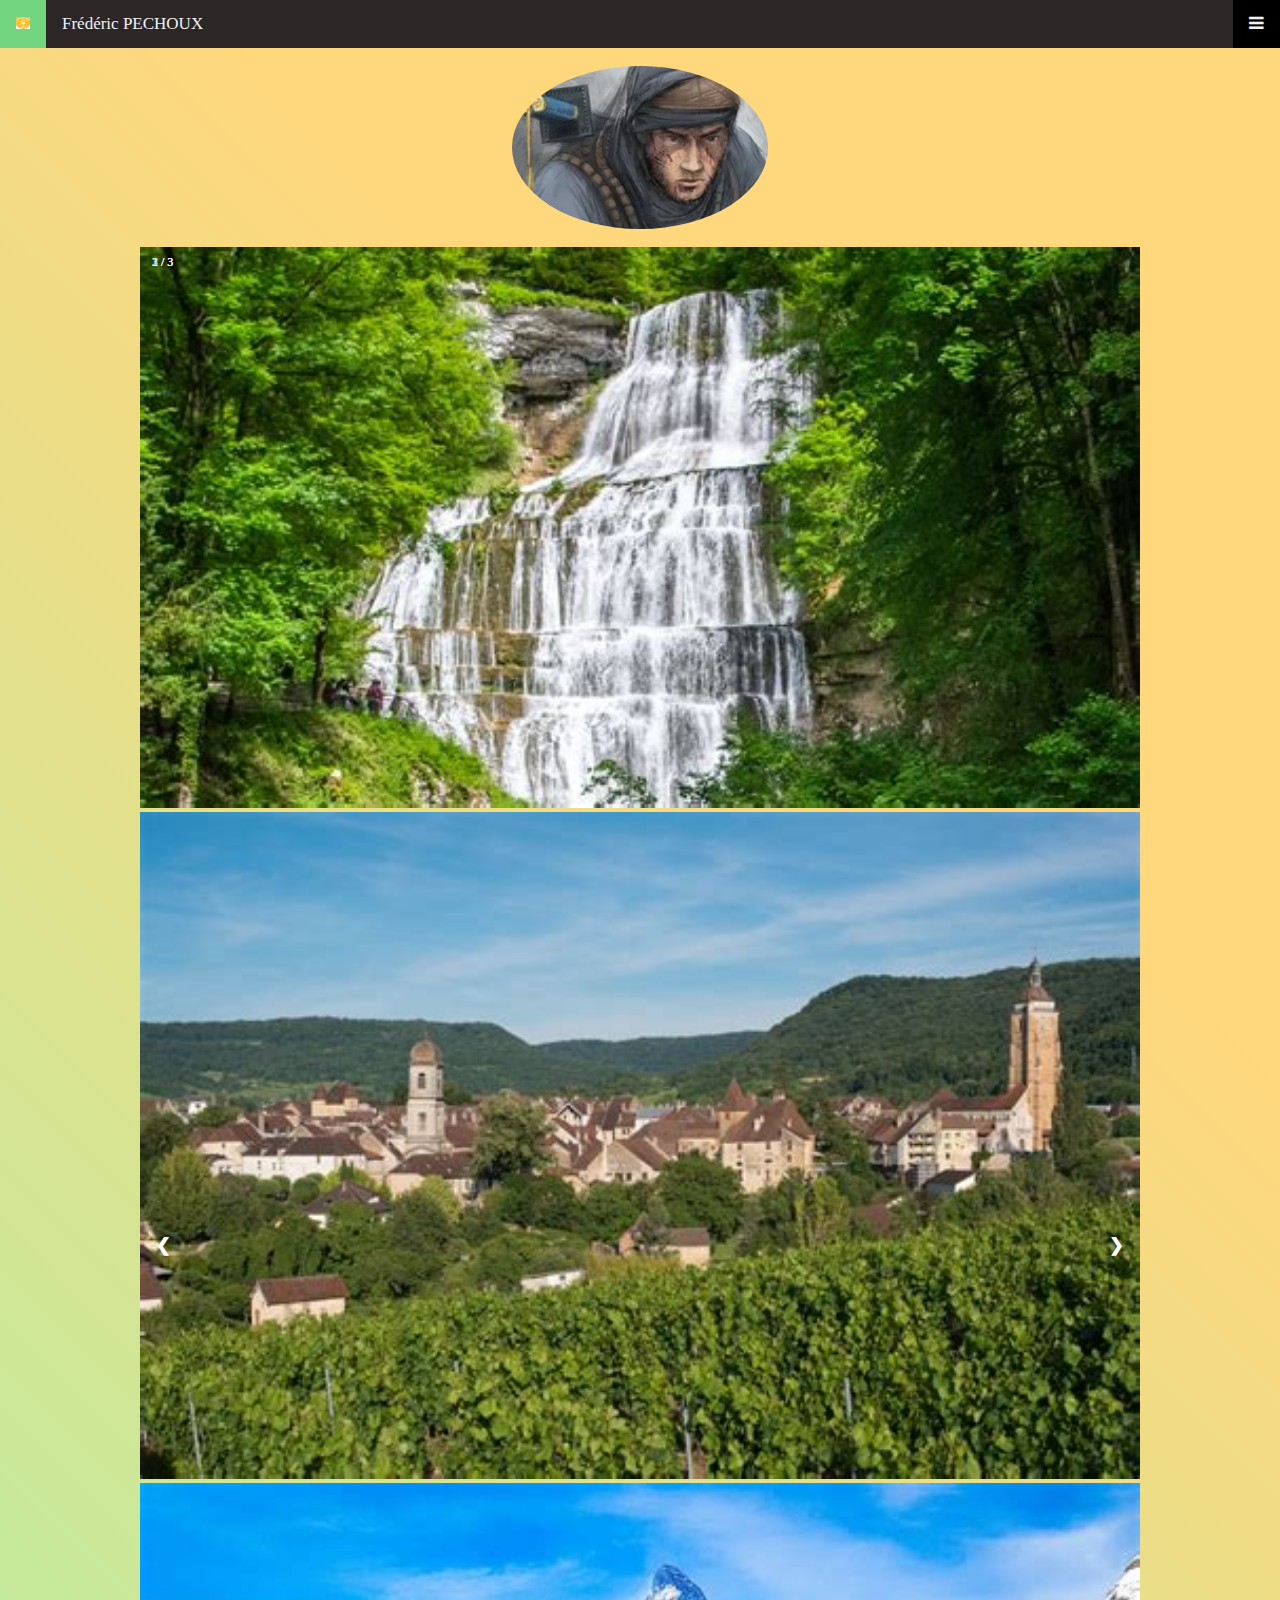
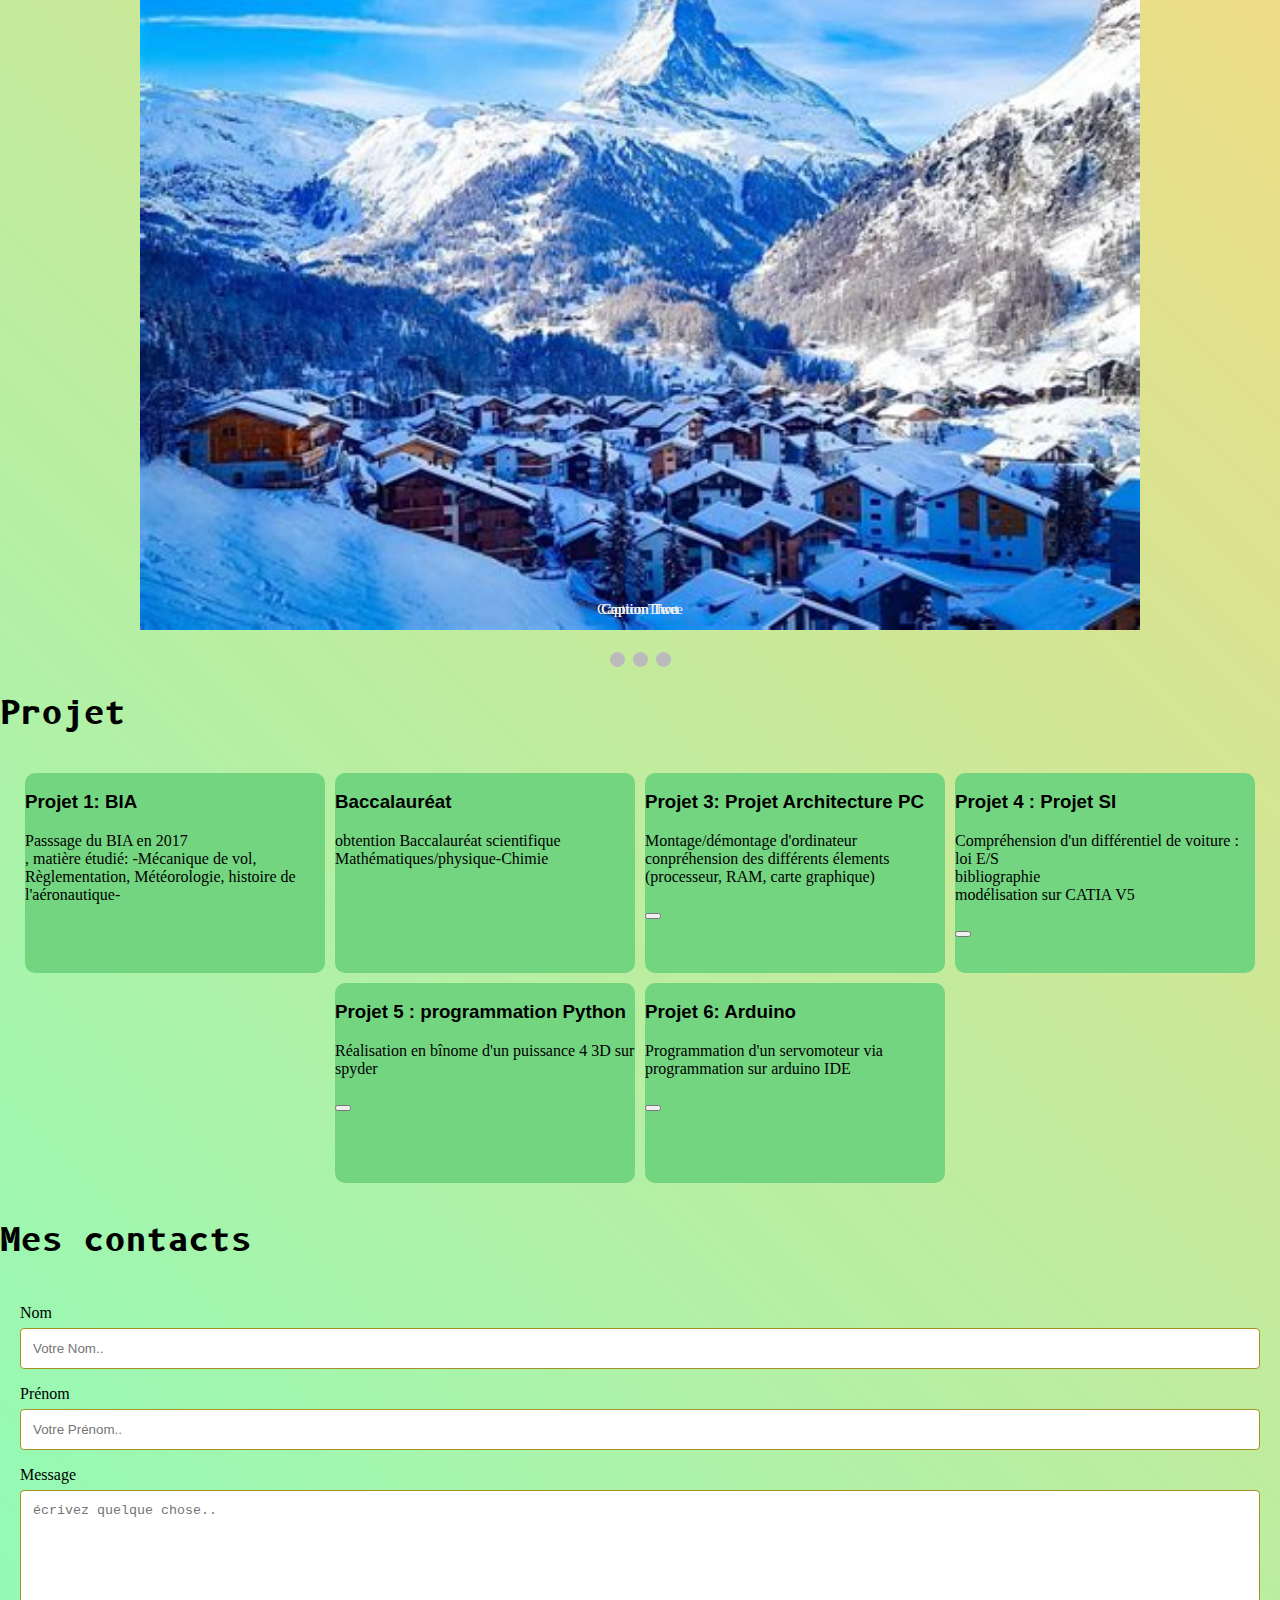
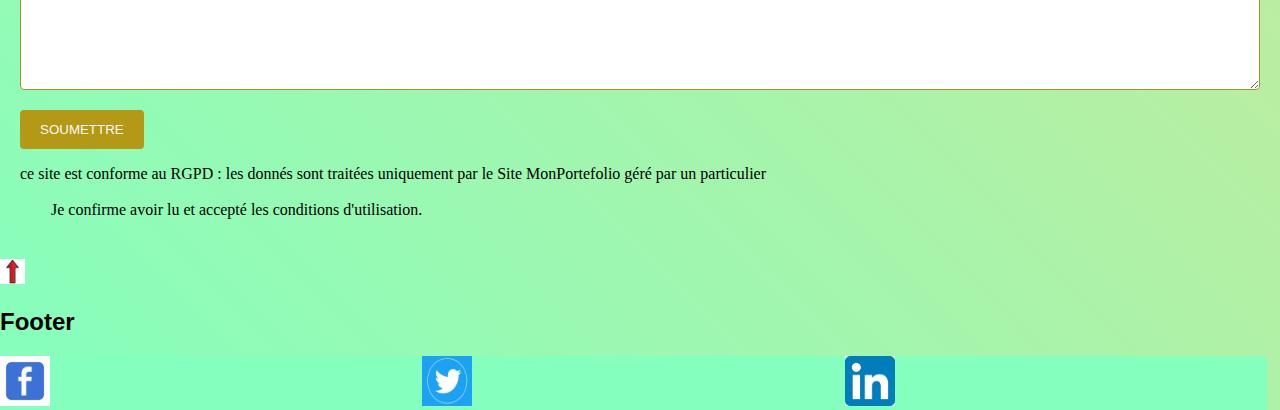
<file: index.html>
<!DOCTYPE html>
<html lang="fr">

<head>
    <meta charset="UTF-8">
    <meta name="viewport" content="width=device-width, initial-scale=1.0">
    <link rel="stylesheet" href="css/style.css">
    <script src="js/fonc.js" ></script>
    <title>MonPortefolio</title>
    <!-- Load an icon library to show a hamburger menu (bars) on small screens -->
    <link rel="stylesheet" href="https://cdnjs.cloudflare.com/ajax/libs/font-awesome/4.7.0/css/font-awesome.min.css">


</head>

<body>



    <div class="topnav">
        <a href="#home" class="active"><img src="images/Blason.jpeg" alt="Blason escrime" height="12px"width="14px"></a>
        <a>Frédéric PECHOUX</a>

        <div id="myLinks">
            <!--  <a activ href="#home">Accueil</a>-->
            <a href="#Accueil">Accueil</a>  
            <a href="#news">A propos</a>
            <a href="#contacts">Projets</a>
            <a href="#about">Contacts</a>
        </div>
        <!-- "Hamburger menu" / "Bar icon" to toggle the navigation links -->
        <a href="javascript:void(0);" class="icon" onclick="myFunction()">
            <i class="fa fa-bars"></i>
        </a>
    </div>




    <div>
        <br>
        <img src="images/Mon_profil.png" alt="mon profit" class="portrait">
        <br>
    </div>

    <main>
        <div id="container">

            <section id="Edito">
                <div class="slideshow-container">

                    <!-- Full-width images with number and caption text -->
                    <div class="mySlides fade">
                        <div class="numbertext">1 / 3</div>
                        <img src="images/photo_cascade.jpeg" alt="photo de cascade" style="width:100%">
                        <div class="text">Caption Text</div>
                    </div>

                    <div class="mySlides fade">
                        <div class="numbertext">2 / 3</div>
                        <img src="images/photo_village.jpeg" alt="photo de village" style="width:100%">
                        <div class="text">Caption Two</div>
                    </div>

                    <div class="mySlides fade">
                        <div class="numbertext">3 / 3</div>
                        <img src="images/photo_montagne.jpeg" alt="photo de montagne" style="width:100%">
                        <div class="text">Caption Three</div>
                    </div>

                    <!-- Next and previous buttons -->
                    <a class="prev" onclick="plusSlides(-1)">&#10094;</a>
                    <a class="next" onclick="plusSlides(1)">&#10095;</a>
                </div>
                <br>

                <!-- The dots/circles -->
                <div style="text-align:center">
                    <span class="dot" onclick="currentSlide(1)"></span>
                    <span class="dot" onclick="currentSlide(2)"></span>
                    <span class="dot" onclick="currentSlide(3)"></span>
                </div>
            </section>



            <h1>Projet</h1>
            <section id="travail">

                <div class="projet">
                    <h3>Projet 1: BIA</h3>

                    <div class="flipcard">

                        <div class="card-single">

                            <div class="front-face">
                                <!-- contenu de la face avant de la carte -->
                                <p> Passsage du BIA en 2017 <br> , matière étudié: -Mécanique de vol, Règlementation,
                                    Météorologie, histoire de l'aéronautique- </p>
                            </div><!-- /.front -->

                            <div class="back-face">
                                <!-- contenu de la face arrière de la carte -->
                            </div><!-- /.back -->

                        </div><!-- /.card-single -->


                    </div><!-- /.flipcard -->
                </div>
                <div class="projet">
                    <h3>Baccalauréat</h3>

                    <div class="flipcard">
                        <p> obtention Baccalauréat scientifique Mathématiques/physique-Chimie </p>
                        <div class="card-single">

                            <div class="front-face">
                                <!-- contenu de la face avant de la carte -->
                            </div><!-- /.front -->

                            <div class="back-face">
                                <!-- contenu de la face arrière de la carte -->
                            </div><!-- /.back -->

                        </div><!-- /.card-single -->
                    </div><!-- /.flipcard -->
                </div>
                <div class="projet">
                    <h3>Projet 3: Projet Architecture PC</h3>

                    <div class="flipcard">

                        <div class="card-single">
                            <p> Montage/démontage d'ordinateur <br> conpréhension des différents élements (processeur,
                                RAM, carte graphique)</p>
                            <div class="front-face">
                                <!-- contenu de la face avant de la carte -->
                            </div><!-- /.front -->

                            <div class="back-face">
                                <!-- contenu de la face arrière de la carte -->
                            </div><!-- /.back -->

                        </div><!-- /.card-single -->

                        <button
                            onclick="changeClass('Donec consectetur ipsum quis sodales sodales.Quisque lobortis risus semper mi ultrices vulputate.')"><!-- le bouton sur lequel on appuie pour faire tourner la carte --></button>

                    </div><!-- /.flipcard -->
                </div>
                <div class="projet">
                    <h3>Projet 4 : Projet SI</h3>

                    <div class="flipcard">

                        <div class="card-single">
                            <p>Compréhension d'un différentiel de voiture : loi E/S <br> bibliographie <br> modélisation
                                sur CATIA V5</p>
                            <div class="front-face">
                                <!-- contenu de la face avant de la carte -->
                            </div><!-- /.front -->

                            <div class="back-face">

                                <!-- contenu de la face arrière de la carte -->
                            </div><!-- /.back -->

                        </div><!-- /.card-single -->

                        <button
                            onclick="changeClass('Donec consectetur ipsum quis sodales sodales.Quisque lobortis risus semper mi ultrices vulputate.')"><!-- le bouton sur lequel on appuie pour faire tourner la carte --></button>

                    </div><!-- /.flipcard -->
                </div>
                <div class="projet">
                    <h3>Projet 5 : programmation Python </h3>
                    <div class="flipcard">
                        <p>Réalisation en bînome d'un puissance 4 3D sur spyder</p>
                        <div class="card-single">

                            <div class="front-face">
                                <!-- contenu de la face avant de la carte -->
                            </div><!-- /.front -->

                            <div class="back-face">
                                <!-- contenu de la face arrière de la carte -->
                            </div><!-- /.back -->

                        </div><!-- /.card-single -->

                        <button
                            onclick="changeClass('Donec consectetur ipsum quis sodales sodales.Quisque lobortis risus semper mi ultrices vulputate.')"><!-- le bouton sur lequel on appuie pour faire tourner la carte --></button>

                    </div><!-- /.flipcard -->
                </div>
                <div class="projet">

                    <h3>Projet 6: Arduino</h3>
                    <div class="flipcard">

                        <div class="card-single">
                            <p>Programmation d'un servomoteur via programmation sur arduino IDE</p>
                            <div class="front-face">
                                <!-- contenu de la face avant de la carte -->
                            </div><!-- /.front -->

                            <div class="back-face">
                                <!-- contenu de la face arrière de la carte -->
                            </div><!-- /.back -->

                        </div><!-- /.card-single -->

                        <button
                            onclick="changeClass('Donec consectetur ipsum quis sodales sodales.Quisque lobortis risus semper mi ultrices vulputate.')"><!-- le bouton sur lequel on appuie pour faire tourner la carte --></button>

                    </div><!-- /.flipcard -->
                </div>
            </section>

            <h1>Mes contacts</h1>
            <div class="container">
                <form action="action_page.php">

                    <label for="fname">Nom</label>
                    <input type="text" id="fname" name="firstname" placeholder="Votre Nom..">

                    <label for="lname">Prénom</label>
                    <input type="text" id="lname" name="lastname" placeholder="Votre Prénom..">



                    <label for="subject">Message</label>
                    <textarea id="subject" name="subject" placeholder="écrivez quelque chose.."
                        style="height:200px"></textarea>

                    <input type="submit" value="SOUMETTRE">
                    <p> ce site est conforme au RGPD : les donnés sont traitées uniquement par le Site MonPortefolio
                        géré par un particulier </p>
                    <!-- Case à cocher pour l'acceptation des conditions -->

                    <div class="checkbox-group">

                        <label>

                            <input type="checkbox" id="agree" name="agree" required>

                            Je confirme avoir lu et accepté les conditions d'utilisation.
                            
                        </label>
                    </div>

            </div>
            </form>

            <form>

                <a type="button" href='#' class="top"><img src="images/la_flèche.png" alt="la flèche" height="25px"
                        width="25px"></a>
            </form>
        </div>
        </div><!--modif-->
        <section>

        </section>

    </main>
    <h2> Footer</h2>
    <footer>
        <div class="feet"><a href="https://fr-fr.facebook.com/facebook/"><img src="images/logo_facebook.png"
                    alt="logo de facebook" height="50px" width="50px"></a></div>
        <div class="feet"><a href="https://twitter.com/"><img src="images/logo_twitter.png" alt="logo de Twitter"
                    height="50px" width="50px"></a></div>
        <div class="feet"><a href="https://www.linkedin.com/"><img src="images/logo_linkedin.png" alt="logo de LinkedIn"
                    height="50px" width="50px"></a></div>
    </footer>
</body>

</html>
</file>
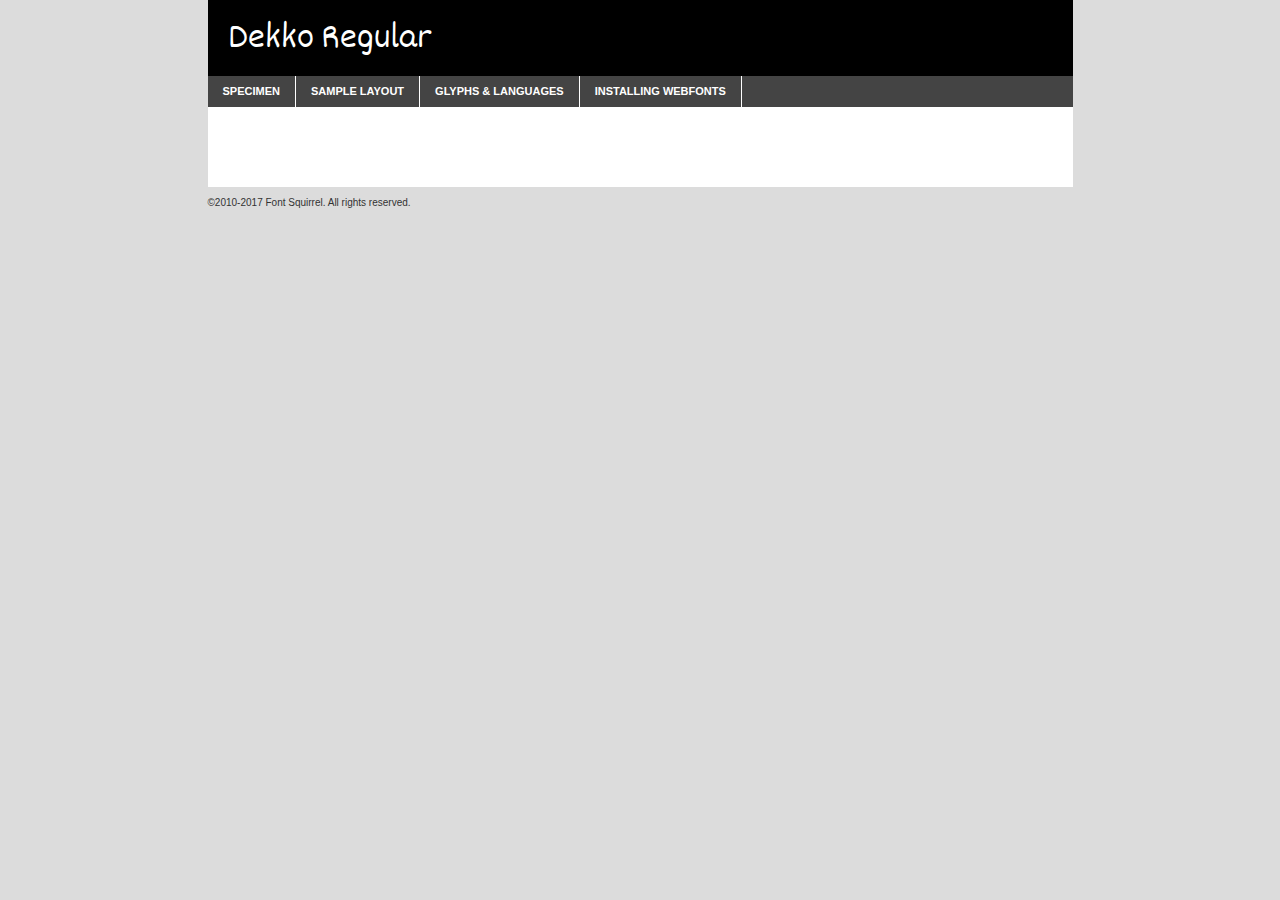
<file: fonts/Dekko/dekko-regular-demo.html>
<!DOCTYPE html PUBLIC "-//W3C//DTD XHTML 1.0 Transitional//EN"
        "http://www.w3.org/TR/xhtml1/DTD/xhtml1-transitional.dtd">

<html xmlns="http://www.w3.org/1999/xhtml" xml:lang="en" lang="en">
<head>
    <meta http-equiv="Content-Type" content="text/html; charset=utf-8"/>
    <script src="http://ajax.googleapis.com/ajax/libs/jquery/1.7.2/jquery.min.js" type="text/javascript" charset="utf-8"></script>
    <script type="text/javascript">
		(function($) {
			$.fn.easyTabs = function(option) {
				var param = jQuery.extend({ fadeSpeed: 'fast', defaultContent: 1, activeClass: 'active' }, option);
				$(this).each(function() {
					var thisId = '#' + this.id;
					if ( param.defaultContent == '' )
					{
						param.defaultContent = 1;
					}
					if ( typeof param.defaultContent == 'number' )
					{
						var defaultTab = $(thisId + ' .tabs li:eq(' + (param.defaultContent - 1) + ') a').attr('href').substr(1);
					}
					else
					{
						var defaultTab = param.defaultContent;
					}
					$(thisId + ' .tabs li a').each(function() {
						var tabToHide = $(this).attr('href').substr(1);
						$('#' + tabToHide).addClass('easytabs-tab-content');
					});
					hideAll();
					changeContent(defaultTab);

					function hideAll() {$(thisId + ' .easytabs-tab-content').hide();}

					function changeContent(tabId)
					{
						hideAll();
						$(thisId + ' .tabs li').removeClass(param.activeClass);
						$(thisId + ' .tabs li a[href=#' + tabId + ']').closest('li').addClass(param.activeClass);
						if ( param.fadeSpeed != 'none' )
						{
							$(thisId + ' #' + tabId).fadeIn(param.fadeSpeed);
						}
						else
						{
							$(thisId + ' #' + tabId).show();
						}
					}

					$(thisId + ' .tabs li').click(function() {
						var tabId = $(this).find('a').attr('href').substr(1);
						changeContent(tabId);
						return false;
					});
				});
			}
		})(jQuery);
    </script>
    <link rel="stylesheet" href="specimen_files/specimen_stylesheet.css" type="text/css" charset="utf-8"/>
    <link rel="stylesheet" href="stylesheet.css" type="text/css" charset="utf-8"/>

    <style type="text/css">
        		body {
			font-family: 'dekkoregular';
        		}

            </style>

    <title>Dekko Regular Specimen</title>


    <script type="text/javascript" charset="utf-8">
		$(document).ready(function() {
			$('#container').easyTabs({ defaultContent: 1 });
		});
    </script>
</head>

<body>
<div id="container">
    <div id="header">
		Dekko Regular    </div>
    <ul class="tabs">
        <li><a href="#specimen">Specimen</a></li>
        <li><a href="#layout">Sample Layout</a></li>
		        <li><a href="#glyphs">Glyphs &amp; Languages</a></li>
        <li><a href="#installing">Installing Webfonts</a></li>

    </ul>

    <div id="main_content">


        <div id="specimen">

            <div class="section">
                <div class="grid12 firstcol">
                    <div class="huge">AaBb</div>
                </div>
            </div>

            <div class="section">
                <div class="glyph_range">A&#x200B;B&#x200b;C&#x200b;D&#x200b;E&#x200b;F&#x200b;G&#x200b;H&#x200b;I&#x200b;J&#x200b;K&#x200b;L&#x200b;M&#x200b;N&#x200b;O&#x200b;P&#x200b;Q&#x200b;R&#x200b;S&#x200b;T&#x200b;U&#x200b;V&#x200b;W&#x200b;X&#x200b;Y&#x200b;Z&#x200b;a&#x200b;b&#x200b;c&#x200b;d&#x200b;e&#x200b;f&#x200b;g&#x200b;h&#x200b;i&#x200b;j&#x200b;k&#x200b;l&#x200b;m&#x200b;n&#x200b;o&#x200b;p&#x200b;q&#x200b;r&#x200b;s&#x200b;t&#x200b;u&#x200b;v&#x200b;w&#x200b;x&#x200b;y&#x200b;z&#x200b;1&#x200b;2&#x200b;3&#x200b;4&#x200b;5&#x200b;6&#x200b;7&#x200b;8&#x200b;9&#x200b;0&#x200b;&amp;&#x200b;.&#x200b;,&#x200b;?&#x200b;!&#x200b;&#64;&#x200b;(&#x200b;)&#x200b;#&#x200b;$&#x200b;%&#x200b;*&#x200b;+&#x200b;-&#x200b;=&#x200b;:&#x200b;;</div>
            </div>
            <div class="section">
                <div class="grid12 firstcol">
                    <table class="sample_table">
                        <tr>
                            <td>10</td>
                            <td class="size10">abcdefghijklmnopqrstuvwxyzABCDEFGHIJKLMNOPQRSTUVWXYZ0123456789abcdefghijklmnopqrstuvwxyzABCDEFGHIJKLMNOPQRSTUVWXYZ0123456789abcdefghijklmnopqrstuvwxyzABCDEFGHIJKLMNOPQRSTUVWXYZ</td>
                        </tr>
                        <tr>
                            <td>11</td>
                            <td class="size11">abcdefghijklmnopqrstuvwxyzABCDEFGHIJKLMNOPQRSTUVWXYZ0123456789abcdefghijklmnopqrstuvwxyzABCDEFGHIJKLMNOPQRSTUVWXYZ0123456789abcdefghijklmnopqrstuvwxyzABCDEFGHIJKLMNOPQRSTUVWXYZ</td>
                        </tr>
                        <tr>
                            <td>12</td>
                            <td class="size12">abcdefghijklmnopqrstuvwxyzABCDEFGHIJKLMNOPQRSTUVWXYZ0123456789abcdefghijklmnopqrstuvwxyzABCDEFGHIJKLMNOPQRSTUVWXYZ0123456789abcdefghijklmnopqrstuvwxyzABCDEFGHIJKLMNOPQRSTUVWXYZ</td>
                        </tr>
                        <tr>
                            <td>13</td>
                            <td class="size13">abcdefghijklmnopqrstuvwxyzABCDEFGHIJKLMNOPQRSTUVWXYZ0123456789abcdefghijklmnopqrstuvwxyzABCDEFGHIJKLMNOPQRSTUVWXYZ0123456789abcdefghijklmnopqrstuvwxyzABCDEFGHIJKLMNOPQRSTUVWXYZ</td>
                        </tr>
                        <tr>
                            <td>14</td>
                            <td class="size14">abcdefghijklmnopqrstuvwxyzABCDEFGHIJKLMNOPQRSTUVWXYZ0123456789abcdefghijklmnopqrstuvwxyzABCDEFGHIJKLMNOPQRSTUVWXYZ0123456789abcdefghijklmnopqrstuvwxyzABCDEFGHIJKLMNOPQRSTUVWXYZ</td>
                        </tr>
                        <tr>
                            <td>16</td>
                            <td class="size16">abcdefghijklmnopqrstuvwxyzABCDEFGHIJKLMNOPQRSTUVWXYZ0123456789abcdefghijklmnopqrstuvwxyzABCDEFGHIJKLMNOPQRSTUVWXYZ</td>
                        </tr>
                        <tr>
                            <td>18</td>
                            <td class="size18">abcdefghijklmnopqrstuvwxyzABCDEFGHIJKLMNOPQRSTUVWXYZ0123456789abcdefghijklmnopqrstuvwxyzABCDEFGHIJKLMNOPQRSTUVWXYZ</td>
                        </tr>
                        <tr>
                            <td>20</td>
                            <td class="size20">abcdefghijklmnopqrstuvwxyzABCDEFGHIJKLMNOPQRSTUVWXYZ0123456789abcdefghijklmnopqrstuvwxyzABCDEFGHIJKLMNOPQRSTUVWXYZ</td>
                        </tr>
                        <tr>
                            <td>24</td>
                            <td class="size24">abcdefghijklmnopqrstuvwxyzABCDEFGHIJKLMNOPQRSTUVWXYZ0123456789abcdefghijklmnopqrstuvwxyzABCDEFGHIJKLMNOPQRSTUVWXYZ</td>
                        </tr>
                        <tr>
                            <td>30</td>
                            <td class="size30">abcdefghijklmnopqrstuvwxyzABCDEFGHIJKLMNOPQRSTUVWXYZ0123456789abcdefghijklmnopqrstuvwxyzABCDEFGHIJKLMNOPQRSTUVWXYZ</td>
                        </tr>
                        <tr>
                            <td>36</td>
                            <td class="size36">abcdefghijklmnopqrstuvwxyzABCDEFGHIJKLMNOPQRSTUVWXYZ0123456789abcdefghijklmnopqrstuvwxyzABCDEFGHIJKLMNOPQRSTUVWXYZ</td>
                        </tr>
                        <tr>
                            <td>48</td>
                            <td class="size48">abcdefghijklmnopqrstuvwxyzABCDEFGHIJKLMNOPQRSTUVWXYZ0123456789abcdefghijklmnopqrstuvwxyzABCDEFGHIJKLMNOPQRSTUVWXYZ</td>
                        </tr>
                        <tr>
                            <td>60</td>
                            <td class="size60">abcdefghijklmnopqrstuvwxyzABCDEFGHIJKLMNOPQRSTUVWXYZ0123456789abcdefghijklmnopqrstuvwxyzABCDEFGHIJKLMNOPQRSTUVWXYZ</td>
                        </tr>
                        <tr>
                            <td>72</td>
                            <td class="size72">abcdefghijklmnopqrstuvwxyzABCDEFGHIJKLMNOPQRSTUVWXYZ0123456789abcdefghijklmnopqrstuvwxyzABCDEFGHIJKLMNOPQRSTUVWXYZ</td>
                        </tr>
                        <tr>
                            <td>90</td>
                            <td class="size90">abcdefghijklmnopqrstuvwxyzABCDEFGHIJKLMNOPQRSTUVWXYZ0123456789abcdefghijklmnopqrstuvwxyzABCDEFGHIJKLMNOPQRSTUVWXYZ</td>
                        </tr>
                    </table>

                </div>

            </div>


            <div class="section" id="bodycomparison">


                <div id="xheight">
                    <div class="fontbody">&#x25FC;&#x25FC;&#x25FC;&#x25FC;&#x25FC;&#x25FC;&#x25FC;&#x25FC;&#x25FC;&#x25FC;&#x25FC;&#x25FC;&#x25FC;&#x25FC;&#x25FC;&#x25FC;&#x25FC;&#x25FC;&#x25FC;&#x25FC;&#x25FC;&#x25FC;&#x25FC;&#x25FC;&#x25FC;&#x25FC;&#x25FC;&#x25FC;&#x25FC;&#x25FC;&#x25FC;&#x25FC;&#x25FC;&#x25FC;&#x25FC;&#x25FC;&#x25FC;&#x25FC;&#x25FC;&#x25FC;&#x25FC;&#x25FC;&#x25FC;&#x25FC;&#x25FC;&#x25FC;&#x25FC;&#x25FC;&#x25FC;&#x25FC;&#x25FC;&#x25FC;&#x25FC;&#x25FC;&#x25FC;&#x25FC;&#x25FC;&#x25FC;&#x25FC;&#x25FC;&#x25FC;&#x25FC;&#x25FC;&#x25FC;&#x25FC;&#x25FC;&#x25FC;&#x25FC;&#x25FC;&#x25FC;&#x25FC;&#x25FC;&#x25FC;&#x25FC;&#x25FC;&#x25FC;&#x25FC;&#x25FC;&#x25FC;&#x25FC;&#x25FC;&#x25FC;&#x25FC;&#x25FC;&#x25FC;&#x25FC;&#x25FC;&#x25FC;&#x25FC;&#x25FC;&#x25FC;&#x25FC;&#x25FC;&#x25FC;&#x25FC;&#x25FC;&#x25FC;&#x25FC;&#x25FC;body</div>
                    <div class="arialbody">body</div>
                    <div class="verdanabody">body</div>
                    <div class="georgiabody">body</div>
                </div>
                <div class="fontbody" style="z-index:1">
                    body<span>Dekko Regular</span>
                </div>
                <div class="arialbody" style="z-index:1">
                    body<span>Arial</span>
                </div>
                <div class="verdanabody" style="z-index:1">
                    body<span>Verdana</span>
                </div>
                <div class="georgiabody" style="z-index:1">
                    body<span>Georgia</span>
                </div>


            </div>


            <div class="section psample psample_row1" id="">

                <div class="grid2 firstcol">
                    <p class="size10"><span>10.</span>Aenean lacinia bibendum nulla sed consectetur. Fusce dapibus, tellus ac cursus commodo, tortor mauris condimentum nibh, ut fermentum massa justo sit amet risus. Nullam id dolor id nibh ultricies vehicula ut id elit. Cum sociis natoque penatibus et magnis dis parturient montes, nascetur ridiculus mus. Nulla vitae elit libero, a pharetra augue.</p>

                </div>
                <div class="grid3">
                    <p class="size11"><span>11.</span>Aenean lacinia bibendum nulla sed consectetur. Fusce dapibus, tellus ac cursus commodo, tortor mauris condimentum nibh, ut fermentum massa justo sit amet risus. Nullam id dolor id nibh ultricies vehicula ut id elit. Cum sociis natoque penatibus et magnis dis parturient montes, nascetur ridiculus mus. Nulla vitae elit libero, a pharetra augue.</p>

                </div>
                <div class="grid3">
                    <p class="size12"><span>12.</span>Aenean lacinia bibendum nulla sed consectetur. Fusce dapibus, tellus ac cursus commodo, tortor mauris condimentum nibh, ut fermentum massa justo sit amet risus. Nullam id dolor id nibh ultricies vehicula ut id elit. Cum sociis natoque penatibus et magnis dis parturient montes, nascetur ridiculus mus. Nulla vitae elit libero, a pharetra augue.</p>

                </div>
                <div class="grid4">
                    <p class="size13"><span>13.</span>Aenean lacinia bibendum nulla sed consectetur. Fusce dapibus, tellus ac cursus commodo, tortor mauris condimentum nibh, ut fermentum massa justo sit amet risus. Nullam id dolor id nibh ultricies vehicula ut id elit. Cum sociis natoque penatibus et magnis dis parturient montes, nascetur ridiculus mus. Nulla vitae elit libero, a pharetra augue.</p>

                </div>
                <div class="white_blend"></div>

            </div>
            <div class="section psample psample_row2" id="">
                <div class="grid3 firstcol">
                    <p class="size14"><span>14.</span>Aenean lacinia bibendum nulla sed consectetur. Fusce dapibus, tellus ac cursus commodo, tortor mauris condimentum nibh, ut fermentum massa justo sit amet risus. Nullam id dolor id nibh ultricies vehicula ut id elit. Cum sociis natoque penatibus et magnis dis parturient montes, nascetur ridiculus mus. Nulla vitae elit libero, a pharetra augue.</p>

                </div>
                <div class="grid4">
                    <p class="size16"><span>16.</span>Aenean lacinia bibendum nulla sed consectetur. Fusce dapibus, tellus ac cursus commodo, tortor mauris condimentum nibh, ut fermentum massa justo sit amet risus. Nullam id dolor id nibh ultricies vehicula ut id elit. Cum sociis natoque penatibus et magnis dis parturient montes, nascetur ridiculus mus. Nulla vitae elit libero, a pharetra augue.</p>

                </div>
                <div class="grid5">
                    <p class="size18"><span>18.</span>Aenean lacinia bibendum nulla sed consectetur. Fusce dapibus, tellus ac cursus commodo, tortor mauris condimentum nibh, ut fermentum massa justo sit amet risus. Nullam id dolor id nibh ultricies vehicula ut id elit. Cum sociis natoque penatibus et magnis dis parturient montes, nascetur ridiculus mus. Nulla vitae elit libero, a pharetra augue.</p>

                </div>

                <div class="white_blend"></div>

            </div>

            <div class="section psample psample_row3" id="">
                <div class="grid5 firstcol">
                    <p class="size20"><span>20.</span>Aenean lacinia bibendum nulla sed consectetur. Fusce dapibus, tellus ac cursus commodo, tortor mauris condimentum nibh, ut fermentum massa justo sit amet risus. Nullam id dolor id nibh ultricies vehicula ut id elit. Cum sociis natoque penatibus et magnis dis parturient montes, nascetur ridiculus mus. Nulla vitae elit libero, a pharetra augue.</p>
                </div>
                <div class="grid7">
                    <p class="size24"><span>24.</span>Aenean lacinia bibendum nulla sed consectetur. Fusce dapibus, tellus ac cursus commodo, tortor mauris condimentum nibh, ut fermentum massa justo sit amet risus. Nullam id dolor id nibh ultricies vehicula ut id elit. Cum sociis natoque penatibus et magnis dis parturient montes, nascetur ridiculus mus. Nulla vitae elit libero, a pharetra augue.</p>
                </div>

                <div class="white_blend"></div>

            </div>

            <div class="section psample psample_row4" id="">
                <div class="grid12 firstcol">
                    <p class="size30"><span>30.</span>Aenean lacinia bibendum nulla sed consectetur. Fusce dapibus, tellus ac cursus commodo, tortor mauris condimentum nibh, ut fermentum massa justo sit amet risus. Nullam id dolor id nibh ultricies vehicula ut id elit. Cum sociis natoque penatibus et magnis dis parturient montes, nascetur ridiculus mus. Nulla vitae elit libero, a pharetra augue.</p>
                </div>
                <div class="white_blend"></div>

            </div>


            <div class="section psample psample_row1 fullreverse">
                <div class="grid2 firstcol">
                    <p class="size10"><span>10.</span>Aenean lacinia bibendum nulla sed consectetur. Fusce dapibus, tellus ac cursus commodo, tortor mauris condimentum nibh, ut fermentum massa justo sit amet risus. Nullam id dolor id nibh ultricies vehicula ut id elit. Cum sociis natoque penatibus et magnis dis parturient montes, nascetur ridiculus mus. Nulla vitae elit libero, a pharetra augue.</p>

                </div>
                <div class="grid3">
                    <p class="size11"><span>11.</span>Aenean lacinia bibendum nulla sed consectetur. Fusce dapibus, tellus ac cursus commodo, tortor mauris condimentum nibh, ut fermentum massa justo sit amet risus. Nullam id dolor id nibh ultricies vehicula ut id elit. Cum sociis natoque penatibus et magnis dis parturient montes, nascetur ridiculus mus. Nulla vitae elit libero, a pharetra augue.</p>

                </div>
                <div class="grid3">
                    <p class="size12"><span>12.</span>Aenean lacinia bibendum nulla sed consectetur. Fusce dapibus, tellus ac cursus commodo, tortor mauris condimentum nibh, ut fermentum massa justo sit amet risus. Nullam id dolor id nibh ultricies vehicula ut id elit. Cum sociis natoque penatibus et magnis dis parturient montes, nascetur ridiculus mus. Nulla vitae elit libero, a pharetra augue.</p>

                </div>
                <div class="grid4">
                    <p class="size13"><span>13.</span>Aenean lacinia bibendum nulla sed consectetur. Fusce dapibus, tellus ac cursus commodo, tortor mauris condimentum nibh, ut fermentum massa justo sit amet risus. Nullam id dolor id nibh ultricies vehicula ut id elit. Cum sociis natoque penatibus et magnis dis parturient montes, nascetur ridiculus mus. Nulla vitae elit libero, a pharetra augue.</p>

                </div>
                <div class="black_blend"></div>

            </div>

            <div class="section psample psample_row2 fullreverse">
                <div class="grid3 firstcol">
                    <p class="size14"><span>14.</span>Aenean lacinia bibendum nulla sed consectetur. Fusce dapibus, tellus ac cursus commodo, tortor mauris condimentum nibh, ut fermentum massa justo sit amet risus. Nullam id dolor id nibh ultricies vehicula ut id elit. Cum sociis natoque penatibus et magnis dis parturient montes, nascetur ridiculus mus. Nulla vitae elit libero, a pharetra augue.</p>

                </div>
                <div class="grid4">
                    <p class="size16"><span>16.</span>Aenean lacinia bibendum nulla sed consectetur. Fusce dapibus, tellus ac cursus commodo, tortor mauris condimentum nibh, ut fermentum massa justo sit amet risus. Nullam id dolor id nibh ultricies vehicula ut id elit. Cum sociis natoque penatibus et magnis dis parturient montes, nascetur ridiculus mus. Nulla vitae elit libero, a pharetra augue.</p>

                </div>
                <div class="grid5">
                    <p class="size18"><span>18.</span>Aenean lacinia bibendum nulla sed consectetur. Fusce dapibus, tellus ac cursus commodo, tortor mauris condimentum nibh, ut fermentum massa justo sit amet risus. Nullam id dolor id nibh ultricies vehicula ut id elit. Cum sociis natoque penatibus et magnis dis parturient montes, nascetur ridiculus mus. Nulla vitae elit libero, a pharetra augue.</p>

                </div>
                <div class="black_blend"></div>

            </div>

            <div class="section psample fullreverse psample_row3" id="">
                <div class="grid5 firstcol">
                    <p class="size20"><span>20.</span>Aenean lacinia bibendum nulla sed consectetur. Fusce dapibus, tellus ac cursus commodo, tortor mauris condimentum nibh, ut fermentum massa justo sit amet risus. Nullam id dolor id nibh ultricies vehicula ut id elit. Cum sociis natoque penatibus et magnis dis parturient montes, nascetur ridiculus mus. Nulla vitae elit libero, a pharetra augue.</p>
                </div>
                <div class="grid7">
                    <p class="size24"><span>24.</span>Aenean lacinia bibendum nulla sed consectetur. Fusce dapibus, tellus ac cursus commodo, tortor mauris condimentum nibh, ut fermentum massa justo sit amet risus. Nullam id dolor id nibh ultricies vehicula ut id elit. Cum sociis natoque penatibus et magnis dis parturient montes, nascetur ridiculus mus. Nulla vitae elit libero, a pharetra augue.</p>
                </div>

                <div class="black_blend"></div>

            </div>

            <div class="section psample fullreverse psample_row4" id="" style="border-bottom: 20px #000 solid;">
                <div class="grid12 firstcol">
                    <p class="size30"><span>30.</span>Aenean lacinia bibendum nulla sed consectetur. Fusce dapibus, tellus ac cursus commodo, tortor mauris condimentum nibh, ut fermentum massa justo sit amet risus. Nullam id dolor id nibh ultricies vehicula ut id elit. Cum sociis natoque penatibus et magnis dis parturient montes, nascetur ridiculus mus. Nulla vitae elit libero, a pharetra augue.</p>
                </div>
                <div class="black_blend"></div>

            </div>


        </div>

        <div id="layout">

            <div class="section">

                <div class="grid12 firstcol">
                    <h1>Lorem Ipsum Dolor</h1>
                    <h2>Etiam porta sem malesuada magna mollis euismod</h2>

                    <p class="byline">By <a href="#link">Aenean Lacinia</a></p>
                </div>
            </div>
            <div class="section">
                <div class="grid8 firstcol">
                    <p class="large">Donec sed odio dui. Morbi leo risus, porta ac consectetur ac, vestibulum at eros. Fusce dapibus, tellus ac cursus commodo, tortor mauris condimentum nibh, ut fermentum massa justo sit amet risus. </p>


                    <h3>Pellentesque ornare sem</h3>

                    <p>Maecenas sed diam eget risus varius blandit sit amet non magna. Maecenas faucibus mollis interdum. Donec ullamcorper nulla non metus auctor fringilla. Nullam id dolor id nibh ultricies vehicula ut id elit. Nullam id dolor id nibh ultricies vehicula ut id elit. </p>

                    <p>Aenean eu leo quam. Pellentesque ornare sem lacinia quam venenatis vestibulum. Lorem ipsum dolor sit amet, consectetur adipiscing elit. Cum sociis natoque penatibus et magnis dis parturient montes, nascetur ridiculus mus. </p>

                    <p>Nulla vitae elit libero, a pharetra augue. Praesent commodo cursus magna, vel scelerisque nisl consectetur et. Aenean lacinia bibendum nulla sed consectetur. </p>

                    <p>Nullam quis risus eget urna mollis ornare vel eu leo. Nullam quis risus eget urna mollis ornare vel eu leo. Maecenas sed diam eget risus varius blandit sit amet non magna. Donec ullamcorper nulla non metus auctor fringilla. </p>

                    <h3>Cras mattis consectetur</h3>

                    <p>Aenean eu leo quam. Pellentesque ornare sem lacinia quam venenatis vestibulum. Aenean lacinia bibendum nulla sed consectetur. Integer posuere erat a ante venenatis dapibus posuere velit aliquet. Cras mattis consectetur purus sit amet fermentum. </p>

                    <p>Nullam id dolor id nibh ultricies vehicula ut id elit. Nullam quis risus eget urna mollis ornare vel eu leo. Cras mattis consectetur purus sit amet fermentum.</p>
                </div>

                <div class="grid4 sidebar">

                    <div class="box reverse">
                        <p class="last">Nullam quis risus eget urna mollis ornare vel eu leo. Donec ullamcorper nulla non metus auctor fringilla. Cras mattis consectetur purus sit amet fermentum. Sed posuere consectetur est at lobortis. Lorem ipsum dolor sit amet, consectetur adipiscing elit. </p>
                    </div>

                    <p class="caption">Maecenas sed diam eget risus varius.</p>

                    <p>Vestibulum id ligula porta felis euismod semper. Integer posuere erat a ante venenatis dapibus posuere velit aliquet. Vestibulum id ligula porta felis euismod semper. Sed posuere consectetur est at lobortis. Maecenas sed diam eget risus varius blandit sit amet non magna. Fusce dapibus, tellus ac cursus commodo, tortor mauris condimentum nibh, ut fermentum massa justo sit amet risus. </p>


                    <p>Duis mollis, est non commodo luctus, nisi erat porttitor ligula, eget lacinia odio sem nec elit. Aenean lacinia bibendum nulla sed consectetur. Vivamus sagittis lacus vel augue laoreet rutrum faucibus dolor auctor. Aenean lacinia bibendum nulla sed consectetur. Nullam quis risus eget urna mollis ornare vel eu leo. </p>

                    <p>Praesent commodo cursus magna, vel scelerisque nisl consectetur et. Donec ullamcorper nulla non metus auctor fringilla. Maecenas faucibus mollis interdum. Fusce dapibus, tellus ac cursus commodo, tortor mauris condimentum nibh, ut fermentum massa justo sit amet risus. </p>

                </div>
            </div>

        </div>


		

        <div id="glyphs">
            <div class="section">
                <div class="grid12 firstcol">

                    <h1>Language Support</h1>
                    <p>The subset of Dekko Regular in this kit supports the following languages:<br/>

						Albanian, Basque, Breton, Chamorro, Danish, Dutch, English, Faroese, Finnish, French, Frisian, Galician, German, Icelandic, Italian, Malagasy, Norwegian, Portuguese, Alsatian, Arapaho, Arrernte, Aymara, Bislama, Cebuano, Corsican, Fijian, French_creole, Genoese, Gilbertese, Greenlandic, Haitian_creole, Hiligaynon, Hmong, Hopi, Ibanag, Iloko_ilokano, Indonesian, Interglossa_glosa, Interlingua, Irish_gaelic, Jerriais, Lojban, Lombard, Luxembourgeois, Manx, Mohawk, Norfolk_pitcairnese, Occitan, Oromo, Pangasinan, Papiamento, Piedmontese, Potawatomi, Rhaeto-romance, Romansh, Rotokas, Sami_lule, Samoan, Sardinian, Scots_gaelic, Seychelles_creole, Shona, Sicilian, Somali, Southern_ndebele, Swahili, Swati_swazi, Tagalog_filipino_pilipino, Tetum, Tok_pisin, Uyghur_latinized, Volapuk, Walloon, Warlpiri, Xhosa, Yapese, Zulu, Latinbasic, Demo                    </p>
                    <h1>Glyph Chart</h1>
                    <p>The subset of Dekko Regular in this kit includes all the glyphs listed below. Unicode entities are included above each glyph to help you insert individual characters into your layout.</p>
                    <div id="glyph_chart">

																				                                <div><p>&amp;#32;</p>&#32;</div>
																				                                <div><p>&amp;#33;</p>&#33;</div>
																				                                <div><p>&amp;#34;</p>&#34;</div>
																				                                <div><p>&amp;#35;</p>&#35;</div>
																				                                <div><p>&amp;#37;</p>&#37;</div>
																				                                <div><p>&amp;#38;</p>&#38;</div>
																				                                <div><p>&amp;#39;</p>&#39;</div>
																				                                <div><p>&amp;#40;</p>&#40;</div>
																				                                <div><p>&amp;#41;</p>&#41;</div>
																				                                <div><p>&amp;#42;</p>&#42;</div>
																				                                <div><p>&amp;#43;</p>&#43;</div>
																				                                <div><p>&amp;#44;</p>&#44;</div>
																				                                <div><p>&amp;#45;</p>&#45;</div>
																				                                <div><p>&amp;#46;</p>&#46;</div>
																				                                <div><p>&amp;#47;</p>&#47;</div>
																				                                <div><p>&amp;#48;</p>&#48;</div>
																				                                <div><p>&amp;#49;</p>&#49;</div>
																				                                <div><p>&amp;#50;</p>&#50;</div>
																				                                <div><p>&amp;#51;</p>&#51;</div>
																				                                <div><p>&amp;#52;</p>&#52;</div>
																				                                <div><p>&amp;#53;</p>&#53;</div>
																				                                <div><p>&amp;#54;</p>&#54;</div>
																				                                <div><p>&amp;#55;</p>&#55;</div>
																				                                <div><p>&amp;#56;</p>&#56;</div>
																				                                <div><p>&amp;#57;</p>&#57;</div>
																				                                <div><p>&amp;#58;</p>&#58;</div>
																				                                <div><p>&amp;#59;</p>&#59;</div>
																				                                <div><p>&amp;#60;</p>&#60;</div>
																				                                <div><p>&amp;#61;</p>&#61;</div>
																				                                <div><p>&amp;#62;</p>&#62;</div>
																				                                <div><p>&amp;#64;</p>&#64;</div>
																				                                <div><p>&amp;#65;</p>&#65;</div>
																				                                <div><p>&amp;#66;</p>&#66;</div>
																				                                <div><p>&amp;#67;</p>&#67;</div>
																				                                <div><p>&amp;#68;</p>&#68;</div>
																				                                <div><p>&amp;#69;</p>&#69;</div>
																				                                <div><p>&amp;#70;</p>&#70;</div>
																				                                <div><p>&amp;#71;</p>&#71;</div>
																				                                <div><p>&amp;#72;</p>&#72;</div>
																				                                <div><p>&amp;#73;</p>&#73;</div>
																				                                <div><p>&amp;#74;</p>&#74;</div>
																				                                <div><p>&amp;#75;</p>&#75;</div>
																				                                <div><p>&amp;#76;</p>&#76;</div>
																				                                <div><p>&amp;#77;</p>&#77;</div>
																				                                <div><p>&amp;#78;</p>&#78;</div>
																				                                <div><p>&amp;#79;</p>&#79;</div>
																				                                <div><p>&amp;#80;</p>&#80;</div>
																				                                <div><p>&amp;#81;</p>&#81;</div>
																				                                <div><p>&amp;#82;</p>&#82;</div>
																				                                <div><p>&amp;#83;</p>&#83;</div>
																				                                <div><p>&amp;#84;</p>&#84;</div>
																				                                <div><p>&amp;#85;</p>&#85;</div>
																				                                <div><p>&amp;#86;</p>&#86;</div>
																				                                <div><p>&amp;#87;</p>&#87;</div>
																				                                <div><p>&amp;#88;</p>&#88;</div>
																				                                <div><p>&amp;#89;</p>&#89;</div>
																				                                <div><p>&amp;#90;</p>&#90;</div>
																				                                <div><p>&amp;#92;</p>&#92;</div>
																				                                <div><p>&amp;#94;</p>&#94;</div>
																				                                <div><p>&amp;#95;</p>&#95;</div>
																				                                <div><p>&amp;#96;</p>&#96;</div>
																				                                <div><p>&amp;#97;</p>&#97;</div>
																				                                <div><p>&amp;#98;</p>&#98;</div>
																				                                <div><p>&amp;#99;</p>&#99;</div>
																				                                <div><p>&amp;#100;</p>&#100;</div>
																				                                <div><p>&amp;#101;</p>&#101;</div>
																				                                <div><p>&amp;#102;</p>&#102;</div>
																				                                <div><p>&amp;#103;</p>&#103;</div>
																				                                <div><p>&amp;#104;</p>&#104;</div>
																				                                <div><p>&amp;#105;</p>&#105;</div>
																				                                <div><p>&amp;#106;</p>&#106;</div>
																				                                <div><p>&amp;#107;</p>&#107;</div>
																				                                <div><p>&amp;#108;</p>&#108;</div>
																				                                <div><p>&amp;#109;</p>&#109;</div>
																				                                <div><p>&amp;#110;</p>&#110;</div>
																				                                <div><p>&amp;#111;</p>&#111;</div>
																				                                <div><p>&amp;#112;</p>&#112;</div>
																				                                <div><p>&amp;#113;</p>&#113;</div>
																				                                <div><p>&amp;#114;</p>&#114;</div>
																				                                <div><p>&amp;#115;</p>&#115;</div>
																				                                <div><p>&amp;#116;</p>&#116;</div>
																				                                <div><p>&amp;#117;</p>&#117;</div>
																				                                <div><p>&amp;#118;</p>&#118;</div>
																				                                <div><p>&amp;#119;</p>&#119;</div>
																				                                <div><p>&amp;#120;</p>&#120;</div>
																				                                <div><p>&amp;#121;</p>&#121;</div>
																				                                <div><p>&amp;#122;</p>&#122;</div>
																				                                <div><p>&amp;#160;</p>&#160;</div>
																				                                <div><p>&amp;#168;</p>&#168;</div>
																				                                <div><p>&amp;#170;</p>&#170;</div>
																				                                <div><p>&amp;#172;</p>&#172;</div>
																				                                <div><p>&amp;#173;</p>&#173;</div>
																				                                <div><p>&amp;#175;</p>&#175;</div>
																				                                <div><p>&amp;#177;</p>&#177;</div>
																				                                <div><p>&amp;#180;</p>&#180;</div>
																				                                <div><p>&amp;#182;</p>&#182;</div>
																				                                <div><p>&amp;#184;</p>&#184;</div>
																				                                <div><p>&amp;#186;</p>&#186;</div>
																				                                <div><p>&amp;#188;</p>&#188;</div>
																				                                <div><p>&amp;#189;</p>&#189;</div>
																				                                <div><p>&amp;#190;</p>&#190;</div>
																				                                <div><p>&amp;#192;</p>&#192;</div>
																				                                <div><p>&amp;#193;</p>&#193;</div>
																				                                <div><p>&amp;#194;</p>&#194;</div>
																				                                <div><p>&amp;#195;</p>&#195;</div>
																				                                <div><p>&amp;#196;</p>&#196;</div>
																				                                <div><p>&amp;#197;</p>&#197;</div>
																				                                <div><p>&amp;#198;</p>&#198;</div>
																				                                <div><p>&amp;#199;</p>&#199;</div>
																				                                <div><p>&amp;#200;</p>&#200;</div>
																				                                <div><p>&amp;#201;</p>&#201;</div>
																				                                <div><p>&amp;#202;</p>&#202;</div>
																				                                <div><p>&amp;#203;</p>&#203;</div>
																				                                <div><p>&amp;#204;</p>&#204;</div>
																				                                <div><p>&amp;#205;</p>&#205;</div>
																				                                <div><p>&amp;#206;</p>&#206;</div>
																				                                <div><p>&amp;#207;</p>&#207;</div>
																				                                <div><p>&amp;#208;</p>&#208;</div>
																				                                <div><p>&amp;#209;</p>&#209;</div>
																				                                <div><p>&amp;#210;</p>&#210;</div>
																				                                <div><p>&amp;#211;</p>&#211;</div>
																				                                <div><p>&amp;#212;</p>&#212;</div>
																				                                <div><p>&amp;#213;</p>&#213;</div>
																				                                <div><p>&amp;#214;</p>&#214;</div>
																				                                <div><p>&amp;#216;</p>&#216;</div>
																				                                <div><p>&amp;#217;</p>&#217;</div>
																				                                <div><p>&amp;#218;</p>&#218;</div>
																				                                <div><p>&amp;#219;</p>&#219;</div>
																				                                <div><p>&amp;#220;</p>&#220;</div>
																				                                <div><p>&amp;#221;</p>&#221;</div>
																				                                <div><p>&amp;#222;</p>&#222;</div>
																				                                <div><p>&amp;#223;</p>&#223;</div>
																				                                <div><p>&amp;#224;</p>&#224;</div>
																				                                <div><p>&amp;#225;</p>&#225;</div>
																				                                <div><p>&amp;#226;</p>&#226;</div>
																				                                <div><p>&amp;#227;</p>&#227;</div>
																				                                <div><p>&amp;#228;</p>&#228;</div>
																				                                <div><p>&amp;#229;</p>&#229;</div>
																				                                <div><p>&amp;#230;</p>&#230;</div>
																				                                <div><p>&amp;#231;</p>&#231;</div>
																				                                <div><p>&amp;#232;</p>&#232;</div>
																				                                <div><p>&amp;#233;</p>&#233;</div>
																				                                <div><p>&amp;#234;</p>&#234;</div>
																				                                <div><p>&amp;#235;</p>&#235;</div>
																				                                <div><p>&amp;#236;</p>&#236;</div>
																				                                <div><p>&amp;#237;</p>&#237;</div>
																				                                <div><p>&amp;#238;</p>&#238;</div>
																				                                <div><p>&amp;#239;</p>&#239;</div>
																				                                <div><p>&amp;#240;</p>&#240;</div>
																				                                <div><p>&amp;#241;</p>&#241;</div>
																				                                <div><p>&amp;#242;</p>&#242;</div>
																				                                <div><p>&amp;#243;</p>&#243;</div>
																				                                <div><p>&amp;#244;</p>&#244;</div>
																				                                <div><p>&amp;#245;</p>&#245;</div>
																				                                <div><p>&amp;#246;</p>&#246;</div>
																				                                <div><p>&amp;#248;</p>&#248;</div>
																				                                <div><p>&amp;#249;</p>&#249;</div>
																				                                <div><p>&amp;#250;</p>&#250;</div>
																				                                <div><p>&amp;#251;</p>&#251;</div>
																				                                <div><p>&amp;#252;</p>&#252;</div>
																				                                <div><p>&amp;#253;</p>&#253;</div>
																				                                <div><p>&amp;#254;</p>&#254;</div>
																				                                <div><p>&amp;#255;</p>&#255;</div>
																				                                <div><p>&amp;#338;</p>&#338;</div>
																				                                <div><p>&amp;#339;</p>&#339;</div>
																				                                <div><p>&amp;#376;</p>&#376;</div>
																				                                <div><p>&amp;#710;</p>&#710;</div>
																				                                <div><p>&amp;#732;</p>&#732;</div>
																				                                <div><p>&amp;#8192;</p>&#8192;</div>
																				                                <div><p>&amp;#8193;</p>&#8193;</div>
																				                                <div><p>&amp;#8194;</p>&#8194;</div>
																				                                <div><p>&amp;#8195;</p>&#8195;</div>
																				                                <div><p>&amp;#8196;</p>&#8196;</div>
																				                                <div><p>&amp;#8197;</p>&#8197;</div>
																				                                <div><p>&amp;#8198;</p>&#8198;</div>
																				                                <div><p>&amp;#8199;</p>&#8199;</div>
																				                                <div><p>&amp;#8200;</p>&#8200;</div>
																				                                <div><p>&amp;#8201;</p>&#8201;</div>
																				                                <div><p>&amp;#8202;</p>&#8202;</div>
																				                                <div><p>&amp;#8208;</p>&#8208;</div>
																				                                <div><p>&amp;#8209;</p>&#8209;</div>
																				                                <div><p>&amp;#8210;</p>&#8210;</div>
																				                                <div><p>&amp;#8211;</p>&#8211;</div>
																				                                <div><p>&amp;#8212;</p>&#8212;</div>
																				                                <div><p>&amp;#8239;</p>&#8239;</div>
																				                                <div><p>&amp;#8287;</p>&#8287;</div>
																				                                <div><p>&amp;#8482;</p>&#8482;</div>
																				                                <div><p>&amp;#9724;</p>&#9724;</div>
																				                                <div><p>&amp;#64257;</p>&#64257;</div>
																				                                <div><p>&amp;#64258;</p>&#64258;</div>
																																																										                    </div>
                </div>


            </div>
        </div>


        <div id="specs">

        </div>

        <div id="installing">
            <div class="section">
                <div class="grid7 firstcol">
                    <h1>Installing Webfonts</h1>

                    <p>Webfonts are supported by all major browser platforms but not all in the same way. There are currently four different font formats that must be included in order to target all browsers. This includes TTF, WOFF, EOT and SVG.</p>

                    <h2>1. Upload your webfonts</h2>
                    <p>You must upload your webfont kit to your website. They should be in or near the same directory as your CSS files.</p>

                    <h2>2. Include the webfont stylesheet</h2>
                    <p>A special CSS @font-face declaration helps the various browsers select the appropriate font it needs without causing you a bunch of headaches. Learn more about this syntax by reading the <a href="https://www.fontspring.com/blog/further-hardening-of-the-bulletproof-syntax">Fontspring blog post</a> about it. The code for it is as follows:</p>


                    <code>
                        @font-face{
                        font-family: 'MyWebFont';
                        src: url('WebFont.eot');
                        src: url('WebFont.eot?#iefix') format('embedded-opentype'),
                        url('WebFont.woff') format('woff'),
                        url('WebFont.ttf') format('truetype'),
                        url('WebFont.svg#webfont') format('svg');
                        }
                    </code>

                    <p>We've already gone ahead and generated the code for you. All you have to do is link to the stylesheet in your HTML, like this:</p>
                    <code>&lt;link rel=&quot;stylesheet&quot; href=&quot;stylesheet.css&quot; type=&quot;text/css&quot; charset=&quot;utf-8&quot; /&gt;</code>

                    <h2>3. Modify your own stylesheet</h2>
                    <p>To take advantage of your new fonts, you must tell your stylesheet to use them. Look at the original @font-face declaration above and find the property called "font-family." The name linked there will be what you use to reference the font. Prepend that webfont name to the font stack in the "font-family" property, inside the selector you want to change. For example:</p>
                    <code>p { font-family: 'WebFont', Arial, sans-serif; }</code>

                    <h2>4. Test</h2>
                    <p>Getting webfonts to work cross-browser <em>can</em> be tricky. Use the information in the sidebar to help you if you find that fonts aren't loading in a particular browser.</p>
                </div>

                <div class="grid5 sidebar">
                    <div class="box">
                        <h2>Troubleshooting<br/>Font-Face Problems</h2>
                        <p>Having trouble getting your webfonts to load in your new website? Here are some tips to sort out what might be the problem.</p>

                        <h3>Fonts not showing in any browser</h3>

                        <p>This sounds like you need to work on the plumbing. You either did not upload the fonts to the correct directory, or you did not link the fonts properly in the CSS. If you've confirmed that all this is correct and you still have a problem, take a look at your .htaccess file and see if requests are getting intercepted.</p>

                        <h3>Fonts not loading in iPhone or iPad</h3>

                        <p>The most common problem here is that you are serving the fonts from an IIS server. IIS refuses to serve files that have unknown MIME types. If that is the case, you must set the MIME type for SVG to "image/svg+xml" in the server settings. Follow these instructions from Microsoft if you need help.</p>

                        <h3>Fonts not loading in Firefox</h3>

                        <p>The primary reason for this failure? You are still using a version Firefox older than 3.5. So upgrade already! If that isn't it, then you are very likely serving fonts from a different domain. Firefox requires that all font assets be served from the same domain. Lastly it is possible that you need to add WOFF to your list of MIME types (if you are serving via IIS.)</p>

                        <h3>Fonts not loading in IE</h3>

                        <p>Are you looking at Internet Explorer on an actual Windows machine or are you cheating by using a service like Adobe BrowserLab? Many of these screenshot services do not render @font-face for IE. Best to test it on a real machine.</p>

                        <h3>Fonts not loading in IE9</h3>

                        <p>IE9, like Firefox, requires that fonts be served from the same domain as the website. Make sure that is the case.</p>
                    </div>
                </div>
            </div>

        </div>

    </div>
    <div id="footer">
        <p>&copy;2010-2017 Font Squirrel. All rights reserved.</p>
    </div>
</div>
</body>
</html>
</file>
<file: css/style.css>
/*font-face*/
@font-face
{
    font-family: "B612Mono-Bold";
    src: url('../fonts/B612_Mono/B612Mono-Bold.ttf') format('truetype'),
         url('../fonts/B612_Mono/B612Mono-BoldItalic') format('truetype'),
         url('../fonts/B612_Mono/B612Mono-Italic.ttf') format('truetype'),
         url('../fonts/B612_Mono/B612Mono-Regular.ttf') format('truetype');
    }


@font-face {
  font-family: 'Agbalumo';
  src: url('../fonts/Agbalumo/Agbalumo-Regular.ttf') format('truetype');
}
/* ------------------------------Introduire un fond d'écran pour le site*-----------------------------------------/
/* Add a black background color to the top navigation */

.topnav {
  background-color: #2c2626;  /* fond du bandeau de navigation*/
  overflow: hidden; /*la police du bandeau n'est pas surlignée*/
  position: relative;/**/
}



/* Hide the links inside the navigation menu (except for logo/home) */
.topnav #myLinks {
  display: none;
}

/* Style the links inside the navigation bar */
.topnav a {
  float: left;
  color: #f2f2f2;
  padding: 14px 16px;
  text-decoration: none;
  font-size: 17px;

}

/* Style the hamburger menu */
.topnav a.icon {
  background: black;
  display: block;  /* crée un espace supplémentaire  pour le menu burger*/
  position: absolute;
  right: 0;
  top: 0;
  float:right;
}

/* Change the color of links on hover */
.topnav a:hover {
  background-color: #74d581;
  color: black;
}

/* Add a color to the active/current link */
.active {
  background-color: #4ea485;
  color: white;
}

/*----------------------------- Introduire un fond d'écran pour le site------------------------------------------*/


/* ............. LE MENU ............. */
.menu
 {
    background-color: #74d581;
    color: black;
    margin-left: 50%;
}
/* ............. fin de  MENU ............. */

/*--------------------------Mon slider------------------------------*/
* {box-sizing:border-box}

/* Slideshow container */
.slideshow-container {
  max-width: 1000px;
  position: relative;
  margin: auto;
}

/* Hide the images by default */


/* Next & previous buttons */
.prev, .next {
  cursor: pointer;
  position: absolute;
  top: 50%;
  width: auto;
  margin-top: -22px;
  padding: 16px;
  color: white;
  font-weight: bold;
  font-size: 18px;
  transition: 0.6s ease;
  border-radius: 0 3px 3px 0;
  user-select: none;
}

/* Position the "next button" to the right */
.next {
  right: 0;
  border-radius: 3px 0 0 3px; /* dimensions du boutton*/
}

/* On hover, add a black background color with a little bit see-through */
.prev:hover, .next:hover {
  background-color: rgba(0,0,0,0.8);
}

/* Caption text */
.text {
  color: #f2f2f2;
  font-size: 15px;
  padding: 8px 12px; /* affiche les espacements*/
  position: absolute;
  bottom: 8px;
  width: 100%;
  text-align: center;
}

/* Number text (1/3 etc) */
.numbertext {
  color: #f2f2f2;
  font-size: 12px;
  padding: 8px 12px;
  position: absolute;
  top: 0;
}

/* The dots/bullets/indicators */
.dot {
  cursor: pointer;
  height: 15px;
  width: 15px;
  margin: 0 2px;
  background-color: #bbb;
  border-radius: 50%;
  display: inline-block;
  transition: background-color 0.6s ease;  
}

.active, .dot:hover {
  background-color: #717171;
}

/* Fading animation */
.fade {
  animation-name: fade;
  animation-duration: 1.5s;
}

@keyframes fade {
  from {opacity: .4} /*degré d'opacité */
  to {opacity: 1}
}


/*--------------------------fin Mon slider------------------------------*/
/*--------------------------espace titre------------------------------*/
h1{
  font-family: 'B612Mono-Bold', sans-serif ;
  font: arial;
  
 
}

h2{
  font-family: 'Dekko', sans-serif ;
  font: 'B612Mono-Regular';
 
}

h3{
  font-family: 'Dekko', sans-serif ;
/*-------------------------- fin espace titre------------------------------*/  
 
}
body {

    width: 100%;
    margin: auto;
    background-color: #85FFBD;
    background-image: linear-gradient(45deg, #85FFBD 0%, #ffd77d 78%); /*couleur du fond de la page */

}

.Edito{
    background-color: rgb(51, 9, 51);
    width: 400px;
    height: 400px;
}

#travail {
    display: flex;
    justify-content: center;
    flex-wrap: wrap;               /*rabattement pour le point responsive*/
    padding: 10px;
}

.projet {
    background: #74d581;  /*couleur des blocs projet*/ 
    width: 300px;     /*largeur des blocs projet*/
    height: 200px;   /*hauteur des blocs projet*/
    margin: 5px;     /*marge de text */
    border-radius: 10px; /*courbure des blocs projet*/
}

.portrait {
    display: block;
    margin-left: auto;
    margin-right: auto;
    width: 20%;
    height: 20%; 
    align-items: center;  
    border-radius: 50%;
    border-color: rgb(12, 12, 16); 
    border-width: 10px;
}


@media screen and (max-width: 768px) {
    img {
        position: unset;
        display: block;
        margin: auto;
    }
}

/*---------------------Flip box--------------------------*/
.font-face{
  background-color:#74d581;
  display:inline;
}

.back-face{
  background-color:lemonchiffon;
}


/*-----------------Le *** Formulaire --------------------*/
input[type=text], select, textarea {
  width: 100%; /* Full width */
  padding: 12px; /* Some padding */ 
  border: 1px solid #a59423; /* bordure jaunie */
  border-radius: 4px; /* Rounded borders */
  box-sizing: border-box; /* Make sure that padding and width stays in place */
  margin-top: 6px; /* Add a top margin */
  margin-bottom: 16px; /* Bottom margin */
  resize: vertical /* Allow the user to vertically resize the textarea (not horizontally) */
}

/* Style the submit button with a specific background color etc */
input[type=submit] {
  background-color: #b39915;
  color: rgb(253, 248, 248);
  padding: 12px 20px;
  border: none;
  border-radius: 4px;
  cursor: pointer;
}

/* When moving the mouse over the submit button, add a darker green color */
input[type=submit]:hover {
  background-color: #1a92b3;
}

/* Add a background color and some padding around the form */
.container {
  border-radius: 5px;
  
  padding: 20px;
} 


/**
* Commencez par masquer toutes les cases à cocher
*/
input[type="checkbox"] {
  visibility: hidden;
}

/* Styles pour le groupe de case à cocher */

.checkbox-group {
  margin-bottom: 20px; /* Espacement en bas du groupe de case à cocher */
}



/* Styles pour la case à cocher et son libellé */

.checkbox-group label {
  display: block; /* Affiche le libellé sur une nouvelle ligne */
  margin-bottom: 10px; /* Espacement en bas du libellé */
}



.checkbox-group input[type="checkbox"] {
  margin-right: 10px; /* Espacement à droite de la case à cocher */
}
/*-----------------fin du *** Formulaire --------------------*/

/*-----------------Footer --------------------*/
.feet{
    background-color: #85FFBD;
    display: block; /* Affiche le libellé sur une nouvelle ligne */
    justify-content: space-around; /* Espacement entre les entitées */
    width: 33%;
    float: left;

}

/*-----------------fin du Footer --------------------*/
</file>
<file: fonts/Dekko/stylesheet.css>
/*! Generated by Font Squirrel (https://www.fontsquirrel.com) on November 10, 2023 */



@font-face {
    font-family: 'dekkoregular';
    src: url('dekko-regular-webfont.woff2') format('woff2'),
         url('dekko-regular-webfont.woff') format('woff');
    font-weight: normal;
    font-style: normal;

}
</file>
<file: fonts/Dekko/specimen_files/specimen_stylesheet.css>
@import url('grid_12-825-55-15.css');

/*  
	CSS Reset by Eric Meyer - Released under Public Domain
    http://meyerweb.com/eric/tools/css/reset/
*/
html, body, div, span, applet, object, iframe,
h1, h2, h3, h4, h5, h6, p, blockquote, pre,
a, abbr, acronym, address, big, cite, code,
del, dfn, em, font, img, ins, kbd, q, s, samp,
small, strike, strong, sub, sup, tt, var,
b, u, i, center, dl, dt, dd, ol, ul, li,
fieldset, form, label, legend, table,
caption, tbody, tfoot, thead, tr, th, td {
	margin:         0;
	padding:        0;
	border:         0;
	outline:        0;
	font-size:      100%;
	vertical-align: baseline;
	background:     transparent;
}

body {
	line-height: 1;
}

ol, ul {
	list-style: none;
}

blockquote, q {
	quotes: none;
}

blockquote:before, blockquote:after,
q:before, q:after {
	content: '';
	content: none;
}

:focus {
	outline: 0;
}

ins {
	text-decoration: none;
}

del {
	text-decoration: line-through;
}

table {
	border-collapse: collapse;
	border-spacing:  0;
}


body {
	color:            #000;
	background-color: #dcdcdc;
}

a {
	text-decoration: none;
	color:           #1883ba;
}

h1 {
	font-size:     32px;
	font-weight:   normal;
	font-style:    normal;
	margin-bottom: 18px;
}

h2 {
	font-size: 18px;
}

#container {
	width:  865px;
	margin: 0px auto;
}


#header {
	padding:          20px;
	font-size:        36px;
	background-color: #000;
	color:            #fff;
}

#header span {
	color: #666;
}

#main_content {
	background-color: #fff;
	padding:          60px 20px 20px;
}


#footer p {
	margin:         0;
	padding-top:    10px;
	padding-bottom: 50px;
	color:          #333;
	font:           10px Arial, sans-serif;
}

.tabs {
	width:            100%;
	height:           31px;
	background-color: #444;
}

.tabs li {
	float:            left;
	margin:           0;
	overflow:         hidden;
	background-color: #444;
}

.tabs li a {
	display:         block;
	color:           #fff;
	text-decoration: none;
	font:            bold 11px/11px 'Arial';
	text-transform:  uppercase;
	padding:         10px 15px;
	border-right:    1px solid #fff;
}

.tabs li a:hover {
	background-color: #00b3ff;

}

.tabs li.active a {
	color:            #000;
	background-color: #fff;
}


div.huge {

	font-size:      300px;
	line-height:    1em;
	padding:        0;
	letter-spacing: -.02em;
	overflow:       hidden;
}

div.glyph_range {
	font-size:   72px;
	line-height: 1.1em;
}

.size10 {
	font-size: 10px;
}

.size11 {
	font-size: 11px;
}

.size12 {
	font-size: 12px;
}

.size13 {
	font-size: 13px;
}

.size14 {
	font-size: 14px;
}

.size16 {
	font-size: 16px;
}

.size18 {
	font-size: 18px;
}

.size20 {
	font-size: 20px;
}

.size24 {
	font-size: 24px;
}

.size30 {
	font-size: 30px;
}

.size36 {
	font-size: 36px;
}

.size48 {
	font-size: 48px;
}

.size60 {
	font-size: 60px;
}

.size72 {
	font-size: 72px;
}

.size90 {
	font-size: 90px;
}


.psample_row1 {
	height: 120px;
}

.psample_row1 {
	height: 120px;
}

.psample_row2 {
	height: 160px;
}

.psample_row3 {
	height: 160px;
}

.psample_row4 {
	height: 160px;
}

.psample {
	overflow: hidden;
	position: relative;
}

.psample p {
	line-height: 1.3em;
	display:     block;
	overflow:    hidden;
	margin:      0;
}

.psample span {
	margin-right: .5em;
}

.white_blend {
	width:            100%;
	height:           61px;
	background-image: url([data-uri]);
	position:         absolute;
	bottom:           0;
}

.black_blend {
	width:            100%;
	height:           61px;
	background-image: url([data-uri]);
	position:         absolute;
	bottom:           0;
}

.fullreverse {
	background:    #000 !important;
	color:         #fff !important;
	margin-left:   -20px;
	padding-left:  20px;
	margin-right:  -20px;
	padding-right: 20px;
	padding:       20px;
	margin-bottom: 0;
}


.sample_table td {
	padding-top:    3px;
	padding-bottom: 5px;
	padding-left:   5px;
	vertical-align: middle;
	line-height:    1.2em;
}

.sample_table td:first-child {
	background-color: #eee;
	text-align:       right;
	padding-right:    5px;
	padding-left:     0;
	padding:          5px;
	font:             11px/12px 'Courier New', Courier, mono;
}

code {
	white-space:      pre;
	background-color: #eee;
	display:          block;
	padding:          10px;
	margin-bottom:    18px;
	overflow:         auto;
}


.bottom, .last {
	margin-bottom:  0 !important;
	padding-bottom: 0 !important;
}

.box {
	padding:       18px;
	margin-bottom: 18px;
	background:    #eee;
}

.reverse, .reversed {
	background: #000 !important;
	color:      #fff !important;
	border:     none !important;
}

#bodycomparison {
	position:    relative;
	overflow:    hidden;
	font-size:   72px;
	height:      90px;
	white-space: nowrap;
}

#bodycomparison div {
	font-size:   72px;
	line-height: 90px;
	display:     inline;
	margin:      0 15px 0 0;
	padding:     0;
}

#bodycomparison div span {
	font:     10px Arial;
	position: absolute;
	left:     0;
}

#xheight {
	float:       none;
	position:    absolute;
	color:       #d9f3ff;
	font-size:   72px;
	line-height: 90px;
}

.fontbody {
	position: relative;
}

.arialbody {
	font-family: Arial;
	position:    relative;
}

.verdanabody {
	font-family: Verdana;
	position:    relative;
}

.georgiabody {
	font-family: Georgia;
	position:    relative;
}

/* @group Layout page
 */

#layout h1 {
	font-size:   36px;
	line-height: 42px;
	font-weight: normal;
	font-style:  normal;
}

#layout h2 {
	font-size:   24px;
	line-height: 23px;
	font-weight: normal;
	font-style:  normal;
}

#layout h3 {
	font-size:   22px;
	line-height: 1.4em;
	margin-top:  1em;
	font-weight: normal;
	font-style:  normal;
}


#layout p.byline {
	font-size:     12px;
	margin-top:    18px;
	line-height:   12px;
	margin-bottom: 0;
}

#layout p {
	font-size:     14px;
	line-height:   21px;
	margin-bottom: .5em;
}

#layout p.large {
	font-size:   18px;
	line-height: 26px;
}

#layout .sidebar p {
	font-size:   12px;
	line-height: 1.4em;
}

#layout p.caption {
	font-size:     10px;
	margin-top:    -16px;
	margin-bottom: 18px;
}

/* @end */

/* @group Glyphs */

#glyph_chart div {
	background-color: #d9f3ff;
	color:            black;
	float:            left;
	font-size:        36px;
	height:           1.2em;
	line-height:      1.2em;
	margin-bottom:    1px;
	margin-right:     1px;
	text-align:       center;
	width:            1.2em;
	position:         relative;
	padding:          .6em .2em .2em;
}

#glyph_chart div p {
	position:         absolute;
	left:             0;
	top:              0;
	display:          block;
	text-align:       center;
	font:             bold 9px Arial, sans-serif;
	background-color: #3a768f;
	width:            100%;
	color:            #fff;
	padding:          2px 0;
}


#glyphs h1 {
	font-family: Arial, sans-serif;
}

/* @end */

/* @group Installing */

#installing {
	font: 13px Arial, sans-serif;
}

#installing p,
#glyphs p {
	line-height:   1.2em;
	margin-bottom: 18px;
	font:          13px Arial, sans-serif;
}


#installing h3 {
	font-size:  15px;
	margin-top: 18px;
}

/* @end */

#rendering h1 {
	font-family: Arial, sans-serif;
}

.render_table td {
	font:           11px 'Courier New', Courier, mono;
	vertical-align: middle;
}
</file>
